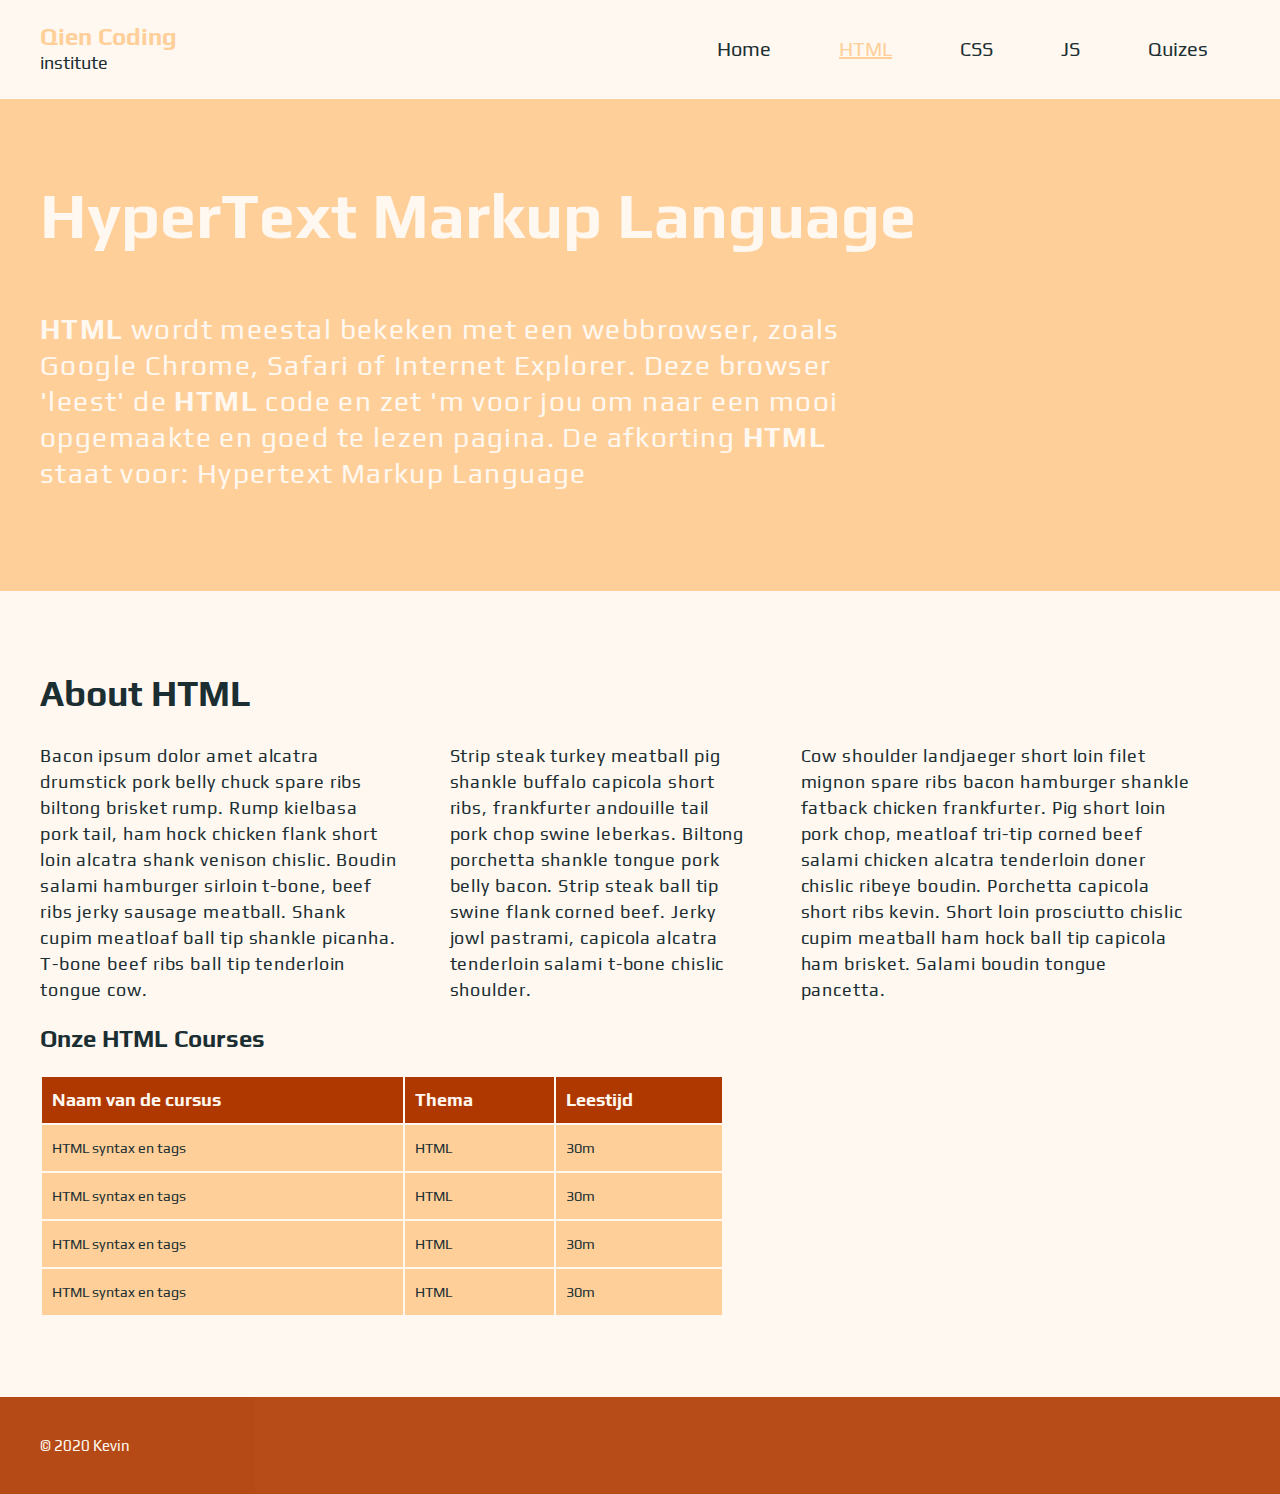
<file: html.html>
<!DOCTYPE html>
<html lang=”nl”>

<head>
    <title>Leren Front End</title>
    <link rel="stylesheet" href="css/styling.css">
    <link href="https://fonts.googleapis.com/css2?family=Play&display=swap" rel="stylesheet">

    <head>

    <body>
        <header>
            <nav>
                <div class="container">
                    <div class="nav-wrapper">
                        <a class="nav-logo">
                            <span class="logo-first">Qien Coding</span>
                            <span class="logo-second">institute</span>
                        </a>

                        <ul class="nav-list">
                            <li class="nav-list-item"><a href="index.html">Home</a>
                                <ul class="nav-inner-list">
                                    <li class="nav-inner-list-item">Wat is het?</li>
                                    <li class="nav-inner-list-item"><a href="cursussen/tabellen.html">Cursussen</a></li>
                                    <li class="nav-inner-list-item">Quizes</li>
                                </ul>
                            </li>
                            <li class="nav-list-item"><a class="active" href="html.html">HTML</a>
                                <ul class="nav-inner-list">
                                    <li class="nav-inner-list-item">Wat is het?</li>
                                    <li class="nav-inner-list-item"><a href="cursussen/tabellen.html">Cursussen</a></li>
                                    <li class="nav-inner-list-item">Quizes</li>
                                </ul>
                            </li>
                            <li class="nav-list-item"><a href="html.html">CSS</a>
                                <ul class="nav-inner-list">
                                    <li class="nav-inner-list-item">Wat is het?</li>
                                    <li class="nav-inner-list-item">Cursussen</li>
                                    <li class="nav-inner-list-item">Quizes</li>
                                </ul>
                            </li>
                            <li class="nav-list-item"><a href="html.html">JS</a>
                                <ul class="nav-inner-list">
                                    <li class="nav-inner-list-item">Wat is het?</li>
                                    <li class="nav-inner-list-item">Cursussen</li>
                                    <li class="nav-inner-list-item">Quizes</li>
                                </ul>
                            </li>
                            <li class="nav-list-item"><a href="html.html">Quizes</a></li>
                        </ul>
                    </div>
                </div>
            </nav>

            <section class="header-section">
                <div class="container">
                    <div>
                        <div class="header-outer-wrapper">
                            <div class="header-text-wrapper">
                                <h1>HyperText Markup Language</h1>
                                <p class="paragraph-large"><b>HTML</b> wordt meestal bekeken met een webbrowser, zoals
                                    Google Chrome, Safari of Internet Explorer.
                                    Deze browser 'leest' de <b>HTML</b> code en zet 'm voor jou om naar een mooi
                                    opgemaakte en goed te lezen pagina. De
                                    afkorting <b>HTML</b> staat voor: Hypertext Markup Language</p>
                            </div>
                        </div>
                    </div>
                </div>
            </section>
        </header>

        <main>
            <div class="container">
                <section class="about-html-section">
                    <h2>About HTML</h2>
                    <div class="about-p-container">
                        <p class="about-p">Bacon ipsum dolor amet alcatra drumstick pork belly chuck spare ribs biltong
                            brisket rump. Rump kielbasa pork tail, ham hock chicken flank short loin alcatra shank
                            venison chislic. Boudin salami hamburger sirloin t-bone, beef ribs jerky sausage meatball.
                            Shank cupim meatloaf ball tip shankle picanha. T-bone beef ribs ball tip tenderloin tongue
                            cow.</p>
                        <p class="about-p">Strip steak turkey meatball pig shankle buffalo capicola short ribs,
                            frankfurter andouille tail pork chop swine leberkas. Biltong porchetta shankle tongue pork
                            belly bacon. Strip steak ball tip swine flank corned beef. Jerky jowl pastrami, capicola
                            alcatra tenderloin salami t-bone chislic shoulder.</p>
                        <p class="about-p">Cow shoulder landjaeger short loin filet mignon spare ribs bacon hamburger
                            shankle fatback chicken frankfurter. Pig short loin pork chop, meatloaf tri-tip corned beef
                            salami chicken alcatra tenderloin doner chislic ribeye boudin. Porchetta capicola short ribs
                            kevin. Short loin prosciutto chislic cupim meatball ham hock ball tip capicola ham brisket.
                            Salami boudin tongue pancetta.</p>
                    </div>
                    <div class="article-text-wrapper">
                        <h3>Onze HTML Courses</h3>
                        <table>
                            <thead>
                                <tr>
                                    <th>Naam van de cursus</th>
                                    <th>Thema</th>
                                    <th>Leestijd</th>
                                </tr>
                            </thead>
                            <tbody>
                                <tr>
                                    <td>HTML syntax en tags</td>
                                    <td>HTML</td>
                                    <td>30m</td>
                                </tr>
                                <tr>
                                    <td>HTML syntax en tags</td>
                                    <td>HTML</td>
                                    <td>30m</td>
                                </tr>
                                <tr>
                                    <td>HTML syntax en tags</td>
                                    <td>HTML</td>
                                    <td>30m</td>
                                </tr>
                                <tr>
                                    <td>HTML syntax en tags</td>
                                    <td>HTML</td>
                                    <td>30m</td>
                                </tr>
                            </tbody>
                        </table>
                    </div>
                </section>
            </div>
        </main>

        <footer>
            <div class="container">
                <small>© 2020 Kevin </small>
            </div>
        </footer>

    </body>

</html>
</file>
<file: css/styling.css>
/* 
#FFF8F0 - FLoral White
#1B2F33 - Outer Space Crayola
#6E8894 - Light Slate Gray
#AF3800 - Rust
#FFCF99 - Deep Champagne
*/

* {   
    box-sizing: border-box;
    padding: 0;
    margin: 0;
}

img {
    max-width: 100%;
}

body {
    font-family: 'Play', sans-serif;
    font-size: 18px;
    line-height: 26px;
    color: #1B2F33;
    background-color: #FFF8F0;
}

nav {
    padding: 20px 0;
}

.nav-wrapper {
    display: flex;
    justify-content: space-between;
    align-items: center;
}

.nav-list {
    
}

.nav-list-item {
    display: inline-block;
    padding: 16px 32px;
}

.nav-list-item a {
    text-decoration: none;
    color: #1B2F33;
    font-size: 20px;
    font-weight: 200;
}

.nav-list-item a:hover {
    text-decoration: underline;
    color: #FFCF99;
}

.active {
    color: #FFCF99 !important;
    text-decoration: underline !important;
}

table {
    width: 60%;
}

th {
    background-color: #AF3800;
    color: #FFF8F0;
    padding: 10px;
    text-align: left;
}

tr {
    background-color: #FFCF99;
    color: #1B2F33;
    }

td {
    padding: 10px;
    font-size: 0.8em;
}

.nav-inner-list {
    display: none;
}

.nav-inner-list-item {
    
}

section {
    padding-top: 80px;
    padding-bottom: 80px;
}

.header-section {
    background-color: #FFCF99;
    color: #FFF8F0;
}

.header-section h1 {
    color: #FFF8F0;
}

.container {
    max-width: 1400px;
    padding: 0 40px;
    margin: auto;
}

.section-header-wrapper {
    max-width: 720px;
}

.header-outer-wrapper {
    width: 100%;
    display: flex;
    flex-direction: row;
    align-items: center;
    max-height: 80vh;
}

.header-text-wrapper {
    flex: 1 0 auto;
    width: 48%;
}

.header-img-wrapper {
    flex: 1 1 auto;
    padding-left: 100px;
    max-width: 540px;
    max-height: 100%;
}

.header-img-wrapper img {
    max-width: 100%;
}

.button-wrapper {
    margin-top: 60px;
}

.flex-article {
    display: flex;
    flex-direction: row;
    align-items: center;
    padding: 40px 0;
}

.article-text-wrapper {
    flex-grow: 1;
    flex-shrink: 2;
    min-width: 600px;
    padding-right: 60px;
}

.article-img-wrapper {
    width: 320px;
    flex-shrink: 0;
}

.article-img {
    box-shadow: 1px 1px 3px #1B2F33;
}

.courses-section {
    background-color: #FFCF99;
    color: #FFF8F0;
}

.courses-section h2 {
    color: #FFF8F0;
}

.quizes-container {
    display: flex;
    padding-top: 25px;
    margin-top: 50px;
}

.html-quiz-container {
    width: 300px;
    background-color: #6E8894;
    color: #FFF8F0;
    padding: 25px;
    margin-right: 25px;
    box-shadow: 1px 1px 3px #1B2F33;
}

.css-quiz-container {
    width: 300px;
    background-color: #FFCF99;
    padding: 25px;
    box-shadow: 1px 1px 3px #1B2F33;
}

.about-p-container {
    display: flex;
}

.about-p {
    padding: 0px 50px 0px 0px;
}

footer {
    padding: 35px 0px 35px 0px;
    background-color: #AF3800;
    color: #FFF8F0;
    opacity: 0.9;
}

/*styling for text*/
h1,h2,h3,button {
    font-weight: 600;
    color: #1B2F33;
}

h1 {
    font-size: 64px;
    line-height: 72px;
    margin-bottom: 60px;
}

h2 {
    font-size: 36px;
    line-height: 44px;
    margin-bottom: 28px;
}

h3 {
    font-size: 24px;
    line-height: 32px;
    margin-bottom: 20px;
}

h4 {
    font-size: 1.2em;
    margin-bottom: 14px;
}

p {
    font-size: 18px;
    margin-bottom: 20px;
    letter-spacing: 0.05em;
    max-width: 825px;
}

.paragraph-large {
    font-size: 28px;
    line-height: 36px;
}

button {
    padding: 12px 30px;
    margin-right: 25px;
    background: #AF3800;
    color: #FFF8F0;
    border: 0px;
    border-style: none;
    border-radius: 4px;
    font-size: 20px;
    cursor: pointer;
    box-shadow: 1px 1px 3px #1B2F33;
}

button:hover {
    background: #6E8894;
    color: #FFF8F0;
}

.button-2 {
    background: white;
    color: #1B2F33;
}

.logo-first {
    display: block;
    font-size: 24px;
    font-weight: 800;
    color: #FFCF99;
}

.logo-second {
    font-size: 18px;
    font-weight: 200;
}
</file>
